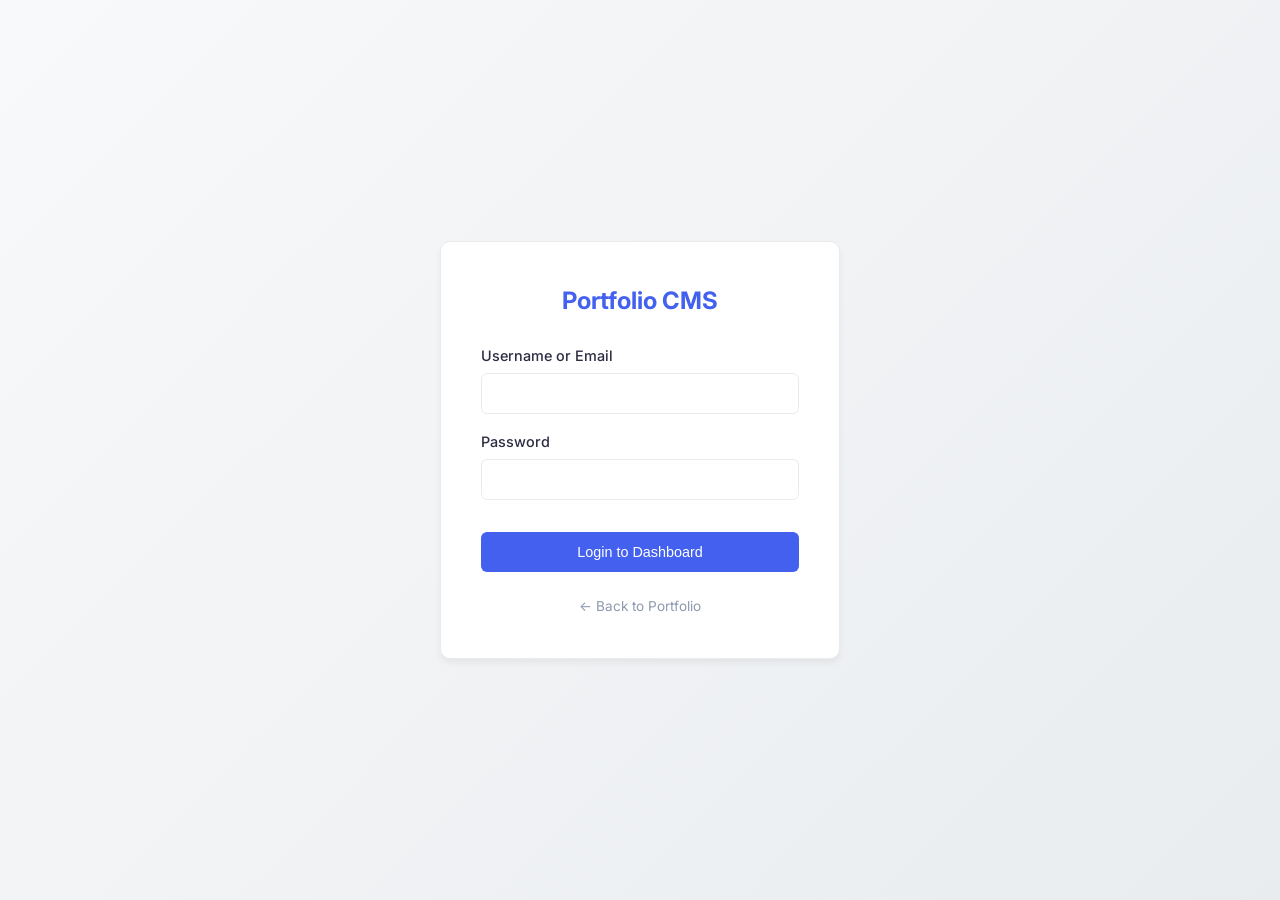
<file: frontend/admin/dashboard.html>
<!DOCTYPE html>
<html lang="en">
<head>
  <meta charset="UTF-8">
  <meta name="viewport" content="width=device-width, initial-scale=1.0">
  <title>Admin Dashboard - Portfolio CMS</title>
  <link rel="stylesheet" href="https://cdnjs.cloudflare.com/ajax/libs/font-awesome/6.5.0/css/all.min.css">
  <link rel="stylesheet" href="../css/admin.css">
</head>
<body>

  <div class="dashboard-layout">
    <!-- Sidebar -->
    <aside class="sidebar">
      <div class="sidebar-header">Portfolio CMS</div>
      <nav class="sidebar-nav" id="sidebar-nav">
        <a href="#v-dashboard" class="nav-item active" data-target="v-dashboard"><i class="fas fa-home"></i> Dashboard</a>
        <a href="#v-profile" class="nav-item" data-target="v-profile"><i class="fas fa-user-circle"></i> Profile</a>
        <a href="#v-skills" class="nav-item" data-target="v-skills"><i class="fas fa-code"></i> Skills</a>
        <a href="#v-projects" class="nav-item" data-target="v-projects"><i class="fas fa-folder-open"></i> Projects</a>
        <a href="#v-experience" class="nav-item" data-target="v-experience"><i class="fas fa-briefcase"></i> Experience</a>
        <a href="#v-education" class="nav-item" data-target="v-education"><i class="fas fa-graduation-cap"></i> Education</a>
        <a href="#v-certifications" class="nav-item" data-target="v-certifications"><i class="fas fa-certificate"></i> Certifications</a>
        <a href="#v-achievements" class="nav-item" data-target="v-achievements"><i class="fas fa-trophy"></i> Achievements</a>
        <a href="#v-resume" class="nav-item" data-target="v-resume"><i class="fas fa-file-pdf"></i> Resume</a>
        <a href="#v-media" class="nav-item" data-target="v-media"><i class="fas fa-images"></i> Media Library</a>
        <a href="#v-messages" class="nav-item" data-target="v-messages"><i class="fas fa-envelope"></i> Messages <span id="unread-badge" class="badge badge-warning" style="display:none; margin-left:auto;">0</span></a>
        <a href="#v-settings" class="nav-item" data-target="v-settings"><i class="fas fa-cog"></i> Settings</a>
      </nav>
    </aside>

    <!-- Main Content -->
    <main class="main-content">
      <header class="topbar">
        <div class="topbar-title" id="topbar-title">Dashboard</div>
        <div class="user-menu">
          <a href="../index.html" target="_blank" class="btn btn-outline" style="padding: 6px 12px; font-size:0.8rem;"><i class="fas fa-external-link-alt"></i> View Site</a>
          <button class="btn btn-danger" style="padding: 6px 12px; font-size:0.8rem;" onclick="logout()"><i class="fas fa-sign-out-alt"></i> Logout</button>
        </div>
      </header>

      <div class="content-area">
        
        <!-- DASHBOARD VIEW -->
        <div id="v-dashboard" class="view-section active">
          <div class="section-header">
            <h2>Overview</h2>
          </div>
          <div class="stats-grid" id="dashboard-stats">
            <!-- Populated by JS -->
            Loading stats...
          </div>
        </div>

        <!-- PROFILE VIEW -->
        <div id="v-profile" class="view-section">
          <div class="section-header">
            <h2>Manage Profile</h2>
            <button class="btn btn-primary" onclick="vProfile.save()"><i class="fas fa-save"></i> Save Changes</button>
          </div>
          <div class="card">
            <form id="profile-form">
              <div class="form-row">
                <div class="form-group">
                  <label class="form-label">Full Name</label>
                  <input type="text" id="p-name" class="form-control">
                </div>
                <div class="form-group">
                  <label class="form-label">Professional Title</label>
                  <input type="text" id="p-title" class="form-control">
                </div>
              </div>
              <div class="form-row">
                <div class="form-group">
                  <label class="form-label">Email Address</label>
                  <input type="email" id="p-email" class="form-control">
                </div>
                <div class="form-group">
                  <label class="form-label">Phone</label>
                  <input type="text" id="p-phone" class="form-control">
                </div>
              </div>
              <div class="form-group">
                <label class="form-label">Location</label>
                <input type="text" id="p-location" class="form-control">
              </div>
              <div class="form-group">
                <label class="form-label">Bio</label>
                <textarea id="p-bio" class="form-control" rows="4"></textarea>
              </div>
              <div class="form-group">
                <label class="form-label">Career Objective</label>
                <textarea id="p-objective" class="form-control" rows="3"></textarea>
              </div>
              <div class="form-row">
                <div class="form-group">
                  <label class="form-label">Profile Photo</label>
                  <input type="hidden" id="p-photo" class="form-control">
                  <input type="file" id="p-photo-file" accept="image/*" class="form-control" onchange="document.getElementById('p-photo-preview').src=window.URL.createObjectURL(this.files[0]);document.getElementById('p-photo-preview').style.display='block';">
                  <img id="p-photo-preview" style="max-height: 100px; display: none; margin-top: 10px;" />
                  <button type="button" class="btn btn-outline" style="margin-top: 10px;" onclick="vProfile.uploadImage('photo')">Upload Profile Photo</button>
                </div>
                <div class="form-group">
                  <label class="form-label">Hero Background Image</label>
                  <input type="hidden" id="p-hero" class="form-control">
                  <input type="file" id="p-hero-file" accept="image/*" class="form-control" onchange="document.getElementById('p-hero-preview').src=window.URL.createObjectURL(this.files[0]);document.getElementById('p-hero-preview').style.display='block';">
                  <img id="p-hero-preview" style="max-height: 100px; display: none; margin-top: 10px;" />
                  <button type="button" class="btn btn-outline" style="margin-top: 10px;" onclick="vProfile.uploadImage('hero')">Upload Hero Image</button>
                </div>
              </div>

              <!-- Social Links -->
              <div style="margin-top: 32px;">
                <div class="section-header" style="margin-bottom:16px;">
                  <h3 style="font-size:1.1rem;">Social Links</h3>
                  <button type="button" class="btn btn-outline" onclick="vProfile.addSocial()"><i class="fas fa-plus"></i> Add Link</button>
                </div>
                <table class="table">
                  <thead><tr><th>Platform</th><th>Icon (FontAwesome class)</th><th>URL</th><th>Action</th></tr></thead>
                  <tbody id="p-social-table"></tbody>
                </table>
              </div>
            </form>
          </div>
        </div>

        <!-- SKILLS VIEW -->
        <div id="v-skills" class="view-section">
          <div class="section-header">
            <h2>Manage Skills</h2>
            <button class="btn btn-primary" onclick="vSkills.openModal()"><i class="fas fa-plus"></i> Add Skill</button>
          </div>
          <div class="card">
            <table class="table">
              <thead><tr><th>Category</th><th>Name</th><th>Percentage</th><th>Icon</th><th>Sort</th><th>Actions</th></tr></thead>
              <tbody id="skills-table"></tbody>
            </table>
          </div>
        </div>

        <!-- PROJECTS VIEW -->
        <div id="v-projects" class="view-section">
          <div class="section-header">
            <h2>Manage Projects</h2>
            <button class="btn btn-primary" onclick="vProjects.openModal()"><i class="fas fa-plus"></i> Add Project</button>
          </div>
          <div class="card">
            <table class="table">
              <thead><tr><th>Featured</th><th>Title</th><th>Date</th><th>Links</th><th>Actions</th></tr></thead>
              <tbody id="projects-table"></tbody>
            </table>
          </div>
        </div>

        <!-- EXPERIENCE VIEW -->
        <div id="v-experience" class="view-section">
          <div class="section-header">
            <h2>Manage Experience</h2>
            <button class="btn btn-primary" onclick="vExperience.openModal()"><i class="fas fa-plus"></i> Add Experience</button>
          </div>
          <div class="card">
            <table class="table">
              <thead><tr><th>Company</th><th>Role</th><th>Type</th><th>Duration</th><th>Actions</th></tr></thead>
              <tbody id="exp-table"></tbody>
            </table>
          </div>
        </div>

        <!-- EDUCATION VIEW -->
        <div id="v-education" class="view-section">
          <div class="section-header">
            <h2>Manage Education</h2>
            <button class="btn btn-primary" onclick="vEducation.openModal()"><i class="fas fa-plus"></i> Add Education</button>
          </div>
          <div class="card">
            <table class="table">
              <thead><tr><th>Institution</th><th>Degree</th><th>Duration</th><th>Grade</th><th>Actions</th></tr></thead>
              <tbody id="edu-table"></tbody>
            </table>
          </div>
        </div>
        
        <!-- CERTIFICATIONS VIEW -->
        <div id="v-certifications" class="view-section">
          <div class="section-header">
            <h2>Manage Certifications</h2>
            <button class="btn btn-primary" onclick="vCerts.openModal()"><i class="fas fa-plus"></i> Add Cert</button>
          </div>
          <div class="card">
            <table class="table">
              <thead><tr><th>Title</th><th>Organization</th><th>Date</th><th>Actions</th></tr></thead>
              <tbody id="certs-table"></tbody>
            </table>
          </div>
        </div>

        <!-- ACHIEVEMENTS VIEW -->
        <div id="v-achievements" class="view-section">
          <div class="section-header">
            <h2>Manage Achievements</h2>
            <button class="btn btn-primary" onclick="vAchieve.openModal()"><i class="fas fa-plus"></i> Add Achievement</button>
          </div>
          <div class="card">
            <table class="table">
              <thead><tr><th>Title</th><th>Category</th><th>Date</th><th>Actions</th></tr></thead>
              <tbody id="achieve-table"></tbody>
            </table>
          </div>
        </div>

        <!-- RESUME VIEW -->
        <div id="v-resume" class="view-section">
          <div class="section-header">
            <h2>Resume Management</h2>
          </div>
          <div class="form-row">
            <div class="card">
              <h3>Upload New Resume</h3>
              <p style="color:var(--admin-text-light); margin-bottom:16px;">PDF format only. Uploading a new resume makes it active.</p>
              <form id="resume-upload-form">
                <input type="file" id="resume-file" accept="application/pdf" class="form-control" style="margin-bottom:16px;" required>
                <button type="submit" class="btn btn-primary">Upload</button>
              </form>
            </div>
          </div>
          <div class="card" style="margin-top: 24px;">
            <h3>Resume History</h3>
            <table class="table">
              <thead><tr><th>Version</th><th>File Name</th><th>Uploaded Date</th><th>Status</th><th>Actions</th></tr></thead>
              <tbody id="resume-table"></tbody>
            </table>
          </div>
        </div>

        <!-- MEDIA LIBRARY VIEW -->
        <div id="v-media" class="view-section">
          <div class="section-header">
            <h2>Media Library</h2>
            <form id="media-upload-form" style="display:flex; gap:10px;">
              <select id="media-category" class="form-control" style="width:120px; padding:6px;">
                <option value="general">General</option>
                <option value="project">Project</option>
                <option value="certificate">Certificate</option>
              </select>
              <input type="file" id="media-file" class="form-control" style="padding:4px;" required accept="image/*">
              <button type="submit" class="btn btn-primary">Upload</button>
            </form>
          </div>
          <div class="card">
            <div class="media-grid" id="media-grid"></div>
          </div>
        </div>

        <!-- MESSAGES VIEW -->
        <div id="v-messages" class="view-section">
          <div class="section-header">
            <h2>Inbox</h2>
            <div>
              <button class="btn btn-outline" onclick="vMessages.load(false)">Inbox</button>
              <button class="btn btn-outline" onclick="vMessages.load(true)">Archived</button>
            </div>
          </div>
          <div class="card" id="messages-container"></div>
        </div>

        <!-- SETTINGS VIEW -->
        <div id="v-settings" class="view-section">
          <div class="section-header">
            <h2>Site Settings</h2>
            <button class="btn btn-primary" onclick="vSettings.save()"><i class="fas fa-save"></i> Save Settings</button>
          </div>
          <div class="card">
            <form id="settings-form">
              <div class="form-group">
                <label class="form-label">Site Title</label>
                <input type="text" id="set-title" class="form-control" data-key="site_title">
              </div>
              <div class="form-group">
                <label class="form-label">SEO Meta Description</label>
                <textarea id="set-desc" class="form-control" data-key="meta_description"></textarea>
              </div>
              <div class="form-row">
                <div class="form-group">
                  <label class="form-label">Primary Theme Color</label>
                  <input type="color" id="set-color" class="form-control" data-key="theme_color" style="height:45px; padding:2px;">
                </div>
                <div class="form-group">
                  <label class="form-label">Default Dark Mode</label>
                  <select id="set-dark" class="form-control" data-key="dark_mode">
                    <option value="true">Enabled</option>
                    <option value="false">Disabled</option>
                  </select>
                </div>
              </div>
            </form>
          </div>
        </div>

      </div>
    </main>
  </div>

  <!-- TOAST CONTAINER -->
  <div class="toast-container" id="toast-container"></div>

  <!-- GENERIC MODAL PLACEHOLDER -->
  <div class="admin-modal" id="admin-modal">
    <div class="modal-dialog">
      <div class="modal-header">
        <h3 id="modal-title">Modal Title</h3>
        <button class="btn" style="background:none; border:none; font-size:1.2rem; cursor:pointer;" onclick="ui.closeModal()">&times;</button>
      </div>
      <div class="modal-body" id="modal-body"></div>
      <div class="modal-footer" id="modal-footer"></div>
    </div>
  </div>

  <!-- Scripts -->
  <script src="../js/api.js"></script>
  <script src="../js/admin/auth.js"></script>
  <script src="../js/admin/dashboard.js"></script>
</body>
</html>
</file>
<file: frontend/css/admin.css>
/* =====================================================
   PORTFOLIO CMS — ADMIN STYLESHEET
   Clean, Professional, Dashboard UI
   ===================================================== */

@import url('https://fonts.googleapis.com/css2?family=Inter:wght@400;500;600;700&display=swap');

:root {
  --admin-primary: #4361ee;
  --admin-primary-hover: #3a0ca3;
  --admin-secondary: #f72585;
  --admin-success: #4cc9f0;
  --admin-bg: #f8f9fa;
  --admin-surface: #ffffff;
  --admin-text: #2b2d42;
  --admin-text-light: #8d99ae;
  --admin-border: #e9ecef;
  --admin-sidebar: #1d3557;
  --admin-sidebar-hover: #457b9d;
  --font-admin: 'Inter', sans-serif;
  --shadow-admin: 0 4px 6px rgba(0, 0, 0, 0.05);
  --radius-admin: 10px;
}

* { box-sizing: border-box; margin: 0; padding: 0; }

body {
  font-family: var(--font-admin);
  background: var(--admin-bg);
  color: var(--admin-text);
  line-height: 1.6;
}

a { text-decoration: none; color: inherit; }
ul { list-style: none; }

/* ── Utilities ── */
.btn {
  display: inline-flex; align-items: center; justify-content: center; gap: 8px;
  padding: 8px 16px; border-radius: 6px; font-size: 0.9rem; font-weight: 500;
  cursor: pointer; border: none; transition: all 0.2s;
}
.btn-primary { background: var(--admin-primary); color: #fff; }
.btn-primary:hover { background: var(--admin-primary-hover); }
.btn-danger { background: #ef233c; color: #fff; }
.btn-danger:hover { background: #d90429; }
.btn-outline { background: transparent; border: 1px solid var(--admin-border); color: var(--admin-text); }
.btn-outline:hover { background: var(--admin-border); }

.card {
  background: var(--admin-surface);
  border-radius: var(--radius-admin);
  box-shadow: var(--shadow-admin);
  border: 1px solid var(--admin-border);
  padding: 24px;
}

.table { width: 100%; border-collapse: collapse; margin-top: 16px; }
.table th, .table td { padding: 12px 16px; text-align: left; border-bottom: 1px solid var(--admin-border); }
.table th { font-weight: 600; color: var(--admin-text-light); text-transform: uppercase; font-size: 0.8rem; background: #fdfdfd; }
.table tr:hover { background: #f8f9fa; }

.form-group { margin-bottom: 16px; }
.form-label { display: block; margin-bottom: 6px; font-size: 0.9rem; font-weight: 500; }
.form-control {
  width: 100%; padding: 10px 14px; border: 1px solid var(--admin-border);
  border-radius: 6px; font-family: inherit; font-size: 0.95rem;
  transition: border-color 0.2s;
}
.form-control:focus { outline: none; border-color: var(--admin-primary); }

.badge {
  padding: 4px 8px; border-radius: 4px; font-size: 0.75rem; font-weight: 600;
}
.badge-success { background: #e0f8e9; color: #2ecc71; }
.badge-warning { background: #fff8e1; color: #f1c40f; }

/* ── Login Page ── */
.login-page {
  display: flex; align-items: center; justify-content: center; min-height: 100vh;
  background: linear-gradient(135deg, #f8f9fa 0%, #e9ecef 100%);
}
.login-card { max-width: 400px; width: 100%; padding: 40px; text-align: center; }
.login-logo { font-size: 1.5rem; font-weight: 700; color: var(--admin-primary); margin-bottom: 24px; }
.login-error { color: #ef233c; font-size: 0.9rem; margin-bottom: 16px; display: none; }

/* ── Dashboard Layout ── */
.dashboard-layout { display: flex; height: 100vh; overflow: hidden; }

.sidebar {
  width: 260px; background: var(--admin-sidebar); color: #fff;
  display: flex; flex-direction: column; flex-shrink: 0;
}
.sidebar-header {
  padding: 24px; font-size: 1.2rem; font-weight: 700; border-bottom: 1px solid rgba(255,255,255,0.1);
}
.sidebar-nav { flex: 1; overflow-y: auto; padding: 20px 0; }
.nav-item {
  display: flex; align-items: center; gap: 12px; padding: 12px 24px;
  color: rgba(255,255,255,0.7); cursor: pointer; transition: all 0.2s; border-left: 3px solid transparent;
}
.nav-item:hover, .nav-item.active { background: var(--admin-sidebar-hover); color: #fff; border-left-color: var(--admin-success); }
.nav-item i { width: 20px; text-align: center; }

.main-content {
  flex: 1; display: flex; flex-direction: column; overflow: hidden; background: var(--admin-bg);
}
.topbar {
  height: 70px; background: var(--admin-surface); border-bottom: 1px solid var(--admin-border);
  display: flex; align-items: center; justify-content: space-between; padding: 0 32px;
  box-shadow: 0 1px 3px rgba(0,0,0,0.02);
}
.topbar-title { font-size: 1.2rem; font-weight: 600; }
.user-menu { display: flex; align-items: center; gap: 16px; }

.content-area { flex: 1; overflow-y: auto; padding: 32px; }

/* ── Dashboard Stats ── */
.stats-grid { display: grid; grid-template-columns: repeat(auto-fit, minmax(200px, 1fr)); gap: 24px; margin-bottom: 32px; }
.stat-card { display: flex; align-items: center; gap: 20px; padding: 24px; }
.stat-icon { width: 56px; height: 56px; border-radius: 12px; display: flex; align-items: center; justify-content: center; font-size: 1.5rem; color: #fff; }
.stat-icon.blue { background: #4361ee; }
.stat-icon.green { background: #2ecc71; }
.stat-icon.orange { background: #f39c12; }
.stat-icon.red { background: #e74c3c; }
.stat-info { display: flex; flex-direction: column; }
.stat-label { font-size: 0.85rem; color: var(--admin-text-light); text-transform: uppercase; font-weight: 600; }
.stat-value { font-size: 1.8rem; font-weight: 700; line-height: 1.2; }

/* ── Modals ── */
.admin-modal {
  position: fixed; inset: 0; background: rgba(0,0,0,0.5); display: flex; align-items: center; justify-content: center;
  z-index: 1000; opacity: 0; visibility: hidden; transition: all 0.2s;
}
.admin-modal.open { opacity: 1; visibility: visible; }
.modal-dialog {
  background: var(--admin-surface); border-radius: var(--radius-admin); width: 100%; max-width: 600px;
  max-height: 90vh; overflow-y: auto;
}
.modal-header { padding: 20px 24px; border-bottom: 1px solid var(--admin-border); display: flex; justify-content: space-between; align-items: center; }
.modal-body { padding: 24px; }
.modal-footer { padding: 20px 24px; border-top: 1px solid var(--admin-border); display: flex; justify-content: flex-end; gap: 12px; }

/* ── Section Views ── */
.view-section { display: none; }
.view-section.active { display: block; animation: fadeIn 0.3s ease; }
@keyframes fadeIn { from { opacity: 0; transform: translateY(10px); } to { opacity: 1; transform: translateY(0); } }

.section-header { display: flex; justify-content: space-between; align-items: center; margin-bottom: 24px; }

/* Flex rows */
.form-row { display: grid; grid-template-columns: 1fr 1fr; gap: 16px; }

/* Toast */
.toast-container { position: fixed; bottom: 24px; right: 24px; z-index: 9999; display: flex; flex-direction: column; gap: 10px; }
.toast { background: #333; color: #fff; padding: 12px 20px; border-radius: 6px; font-size: 0.9rem; box-shadow: 0 4px 12px rgba(0,0,0,0.15); opacity: 0; transform: translateY(20px); transition: all 0.3s; }
.toast.show { opacity: 1; transform: translateY(0); }
.toast.success { border-left: 4px solid #2ecc71; }
.toast.error { border-left: 4px solid #e74c3c; }

/* Media Library */
.media-grid { display: grid; grid-template-columns: repeat(auto-fill, minmax(150px, 1fr)); gap: 16px; }
.media-item { position: relative; border-radius: 8px; overflow: hidden; border: 1px solid var(--admin-border); aspect-ratio: 1; }
.media-item img { width: 100%; height: 100%; object-fit: cover; }
.media-actions { position: absolute; inset: 0; background: rgba(0,0,0,0.5); display: flex; align-items: center; justify-content: center; gap: 8px; opacity: 0; transition: 0.2s; }
.media-item:hover .media-actions { opacity: 1; }

.tech-tags-input { display: flex; flex-wrap: wrap; gap: 8px; padding: 8px; border: 1px solid var(--admin-border); border-radius: 6px; min-height: 42px; }
.tech-tag { background: var(--admin-bg); padding: 4px 8px; border-radius: 4px; font-size: 0.8rem; display: flex; align-items: center; gap: 6px; }
.tech-tag i { cursor: pointer; color: #ef233c; }
.tech-tag-input { border: none; outline: none; flex: 1; min-width: 100px; font-size: 0.9rem; background: transparent; }
</file>
